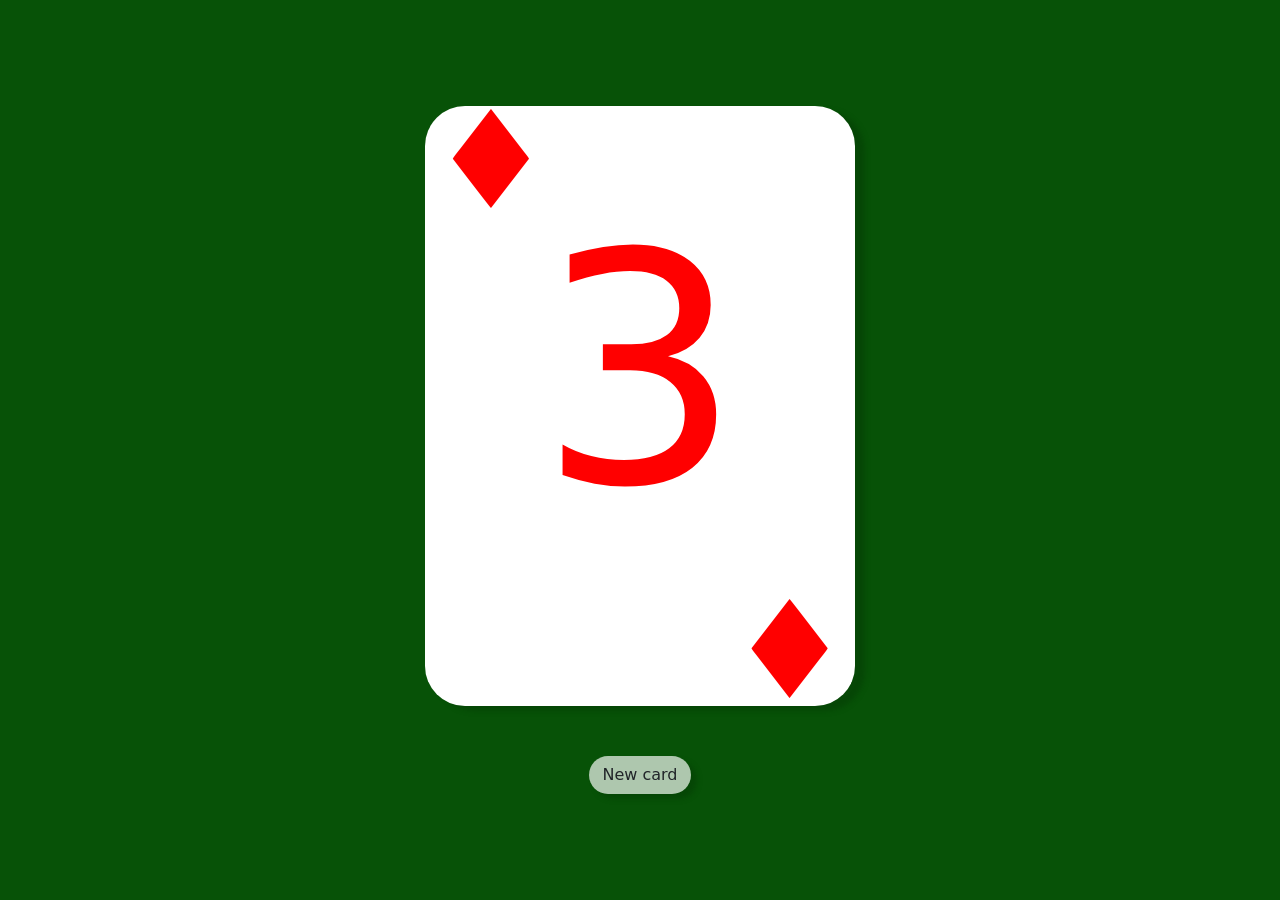
<file: index.html>
<!DOCTYPE html>
<html lang="en">

<head>
  <meta charset="UTF-8">
  <meta name="viewport" content="width=device-width, initial-scale=1.0">
  <title>Random Card</title>
  <link rel="stylesheet" href="styles.css">
  <link href="https://cdn.jsdelivr.net/npm/bootstrap@5.3.3/dist/css/bootstrap.min.css" rel="stylesheet"
    integrity="sha384-QWTKZyjpPEjISv5WaRU9OFeRpok6YctnYmDr5pNlyT2bRjXh0JMhjY6hW+ALEwIH" crossorigin="anonymous">
</head>

<body>
  <div class="container-fluid d-flex align-items-center justify-content-center myContainer">
    <div class="text-center myCard">
      <div class="row d-flex justify-content-start">
        <div id="paloUp" class="col-3 pUp">♣</div>
      </div>
      <div class="d-flex justify-content-center">
        <div id="num" class="col-10 myNum">7</div>
      </div>
      <div class="row justify-content-end">
        <div id="paloDown" class="col-3 pDown">♣</div>
      </div>
    </div>
    
    <button type="button" class="btn myButton" id="newCard">New card</button>
  
</div>
  </div>


  <script src="script.js"></script>
  <script src="https://cdn.jsdelivr.net/npm/bootstrap@5.3.3/dist/js/bootstrap.bundle.min.js"
    integrity="sha384-YvpcrYf0tY3lHB60NNkmXc5s9fDVZLESaAA55NDzOxhy9GkcIdslK1eN7N6jIeHz"
    crossorigin="anonymous"></script>
</body>

</html>
</file>
<file: styles.css>
.myContainer{
    background-color: #075207;
    height: 100vh;
    flex-direction: column;
}

.myCard{
    width: 430px;
    background-color: white;
    border-radius: 40px;
    box-shadow: 10px 5px 5px #064706;
    height: 600px;
    
}

.pUp{
    line-height: 110px;
    margin-left: 5px;
    font-size: 8.5rem;
}
.myNum{
   line-height: 310px;
    font-size: 20rem;
}
.pDown{
    line-height: 240px;
    margin-right: 5px;
    font-size: 8.5rem;
    transform: rotate(180deg);
}

.myButton{
    background-color: rgba(255, 255, 255, 0.675) !important;
    box-shadow: 6px 5px 5px #064706;
    border-radius: 20px !important;
    margin-top: 50px;
}
.myButton:hover{
    transform: scale(1.1);
}
</file>
